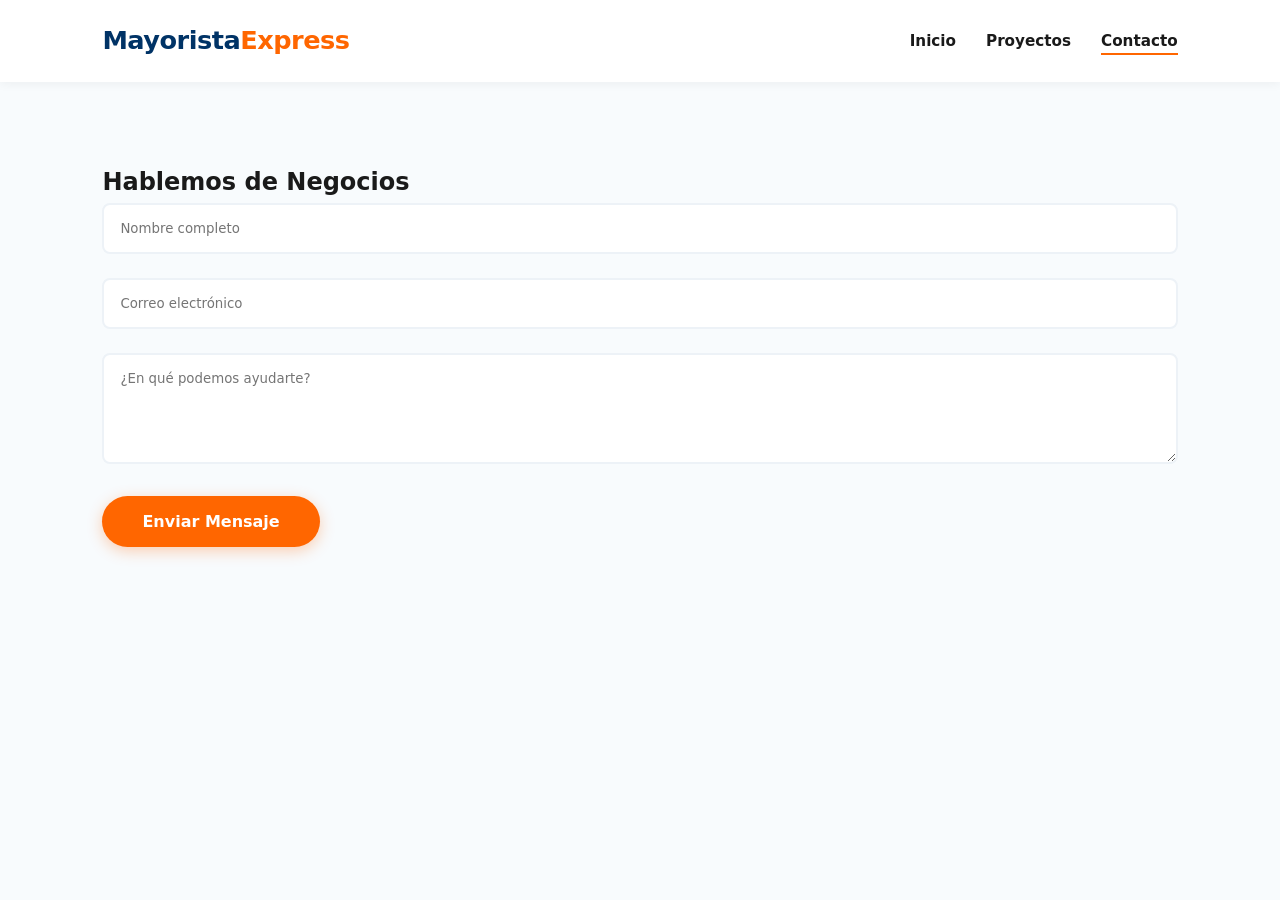
<file: contacto.html>
<!DOCTYPE html>
<html lang="es">
<head>
    <meta charset="UTF-8">
    <meta name="viewport" content="width=device-width, initial-scale=1.0">
    <title>Contacto | Mayorista</title>
    <link rel="stylesheet" href="style.css">
</head>
<body>
    <nav class="navbar">
        <div class="logo">Mayorista<span>Express</span></div>
        <ul class="nav-links">
            <li><a href="index.html">Inicio</a></li>
            <li><a href="proyectos.html">Proyectos</a></li>
            <li><a href="contacto.html">Contacto</a></li>
        </ul>
    </nav>

    <section class="container">
        <div class="form-wrapper">
            <h2>Hablemos de Negocios</h2>
            <form id="contactForm">
                <input type="text" id="nombre" placeholder="Nombre completo" required>
                <input type="email" id="email" placeholder="Correo electrónico" required>
                <textarea id="mensaje" rows="5" placeholder="¿En qué podemos ayudarte?" required></textarea>
                <button type="submit" class="btn">Enviar Mensaje</button>
            </form>
        </div>
    </section>

    <script src="script.js"></script>
</body>
</html>
</file>
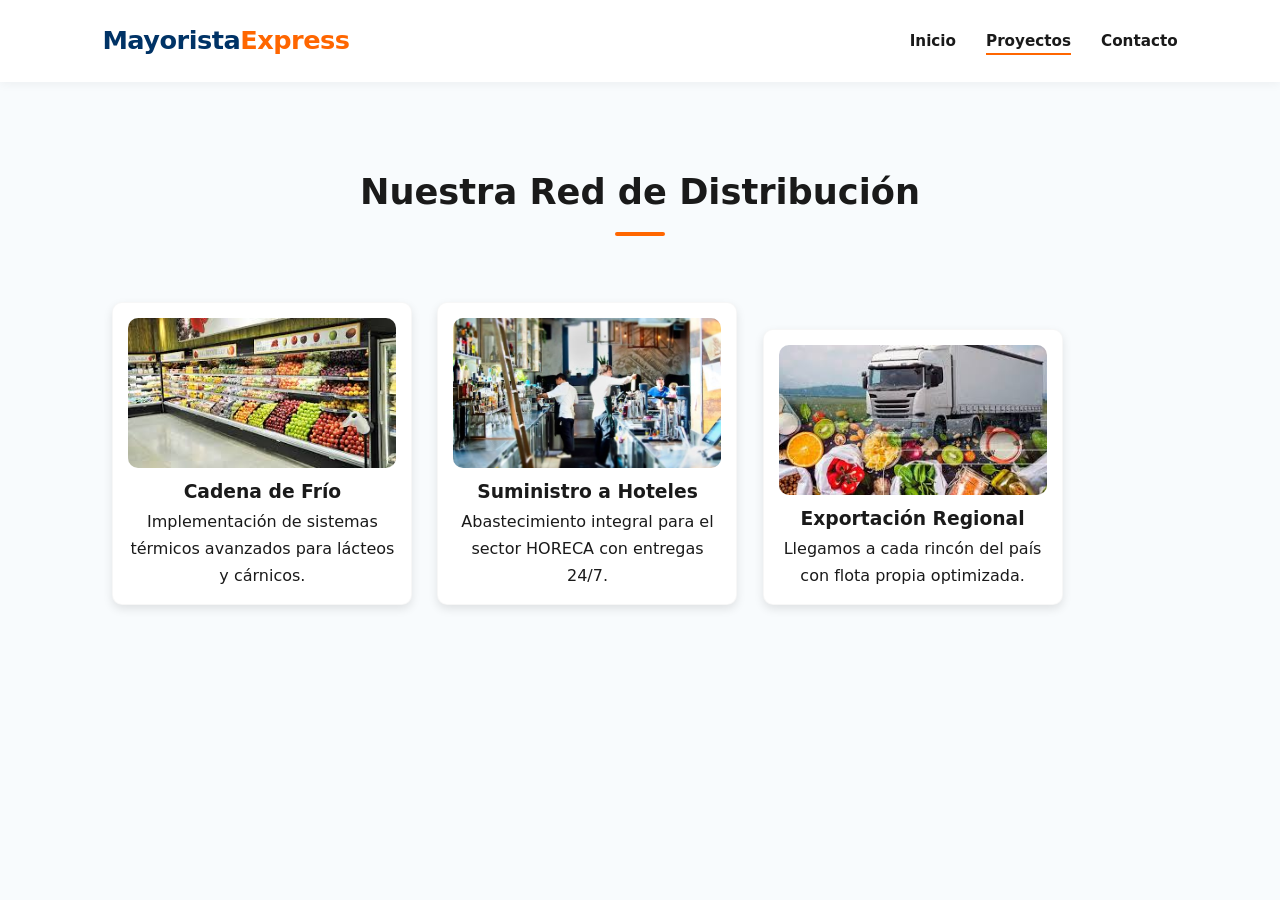
<file: proyectos.html>
<!DOCTYPE html>
<html lang="es">
<head>
    <meta charset="UTF-8">
    <meta name="viewport" content="width=device-width, initial-scale=1.0">
    <title>Nuestros Trabajos | Mayorista</title>
    <link rel="stylesheet" href="style.css">
</head>
<body>
    <nav class="navbar">
        <div class="logo">Mayorista<span>Express</span></div>
        <ul class="nav-links">
            <li><a href="index.html">Inicio</a></li>
            <li><a href="proyectos.html">Proyectos</a></li>
            <li><a href="contacto.html">Contacto</a></li>
        </ul>
    </nav>

<section class="container">
  <h2 class="section-title">Nuestra Red de Distribución</h2>

  <div class="card">
    <img src="imagen.html/frio.jpg">
    <h3>Cadena de Frío</h3>
    <p>Implementación de sistemas térmicos avanzados para lácteos y cárnicos.</p>
  </div>

  <div class="card">
    <img src="imagen.html/hotel.jpg">
    <h3>Suministro a Hoteles</h3>
    <p>Abastecimiento integral para el sector HORECA con entregas 24/7.</p>
  </div>

  <div class="card">
    <img src="imagen.html/exportacion.jpg">
    <h3>Exportación Regional</h3>
    <p>Llegamos a cada rincón del país con flota propia optimizada.</p>
  </div>

</section>

    <script src="script.js"></script>
</body>
</html>
</file>
<file: style.css>
:root {
    /* Paleta de colores más equilibrada */
    --primary: #003366;
    --accent: #ff6600;
    --accent-hover: #e65c00;
    --dark: #1a1a1a;
    --light: #f8fbfd;
    --white: #ffffff;
    --gray: #666666;
    --shadow: 0 10px 30px rgba(0, 0, 0, 0.08);
    --transition: all 0.3s cubic-bezier(0.25, 0.8, 0.25, 1);
}

* {
    margin: 0;
    padding: 0;
    box-sizing: border-box;
    font-family: 'Inter', 'Segoe UI', system-ui, -apple-system, sans-serif;
}

body {
    background-color: var(--light);
    color: var(--dark);
    line-height: 1.7;
    overflow-x: hidden;
}

/* --- Navegación --- */
.navbar {
    display: flex;
    justify-content: space-between;
    align-items: center;
    background: var(--white); /* Cambiado a blanco para mejor contraste */
    padding: 1.2rem 8%;
    position: sticky;
    top: 0;
    z-index: 1000;
    box-shadow: 0 2px 10px rgba(0,0,0,0.05);
}

.logo { 
    font-size: 1.6rem; 
    font-weight: 800; 
    color: var(--primary);
    letter-spacing: -0.5px;
}

.logo span { color: var(--accent); }

.nav-links { 
    list-style: none; 
    display: flex; 
    align-items: center;
}

.nav-links li { margin-left: 30px; }

.nav-links a {
    color: var(--dark);
    text-decoration: none;
    font-weight: 600;
    font-size: 0.95rem;
    transition: var(--transition);
    position: relative;
}

/* Efecto de línea inferior al pasar el mouse */
.nav-links a::after {
    content: '';
    position: absolute;
    width: 0;
    height: 2px;
    bottom: -5px;
    left: 0;
    background-color: var(--accent);
    transition: var(--transition);
}

.nav-links a:hover::after, 
.nav-links a.active::after { 
    width: 100%; 
}

.nav-links a:hover { color: var(--accent); }

/* --- Hero Section --- */
.hero {
    height: 80vh; /* Un poco más alto para impacto visual */
    background: linear-gradient(rgba(0, 31, 63, 0.7), rgba(0, 0, 0, 0.4)), 
                url('https://images.unsplash.com/photo-1586528116311-ad8dd3c8310d?auto=format&fit=crop&w=1350&q=80') center/cover;
    display: flex;
    align-items: center;
    justify-content: center;
    text-align: center;
    color: var(--white);
    padding: 0 20px;
}

.hero-content h1 { 
    font-size: clamp(2.5rem, 5vw, 4rem); /* Tamaño fluido */
    margin-bottom: 1.5rem; 
    line-height: 1.1;
    font-weight: 800;
}

.hero-content p {
    font-size: 1.2rem;
    max-width: 600px;
    margin: 0 auto 2rem;
    opacity: 0.9;
}

/* --- Contenedores y Grillas --- */
.container { padding: 5rem 8%; }

.section-title { 
    text-align: center; 
    margin-bottom: 3.5rem; 
    font-size: 2.2rem;
    position: relative;
}

.section-title::after {
    content: '';
    display: block;
    width: 50px;
    height: 4px;
    background: var(--accent);
    margin: 10px auto;
    border-radius: 2px;
}

.grid {
    display: grid;
    grid-template-columns: repeat(auto-fit, minmax(280px, 1fr));
    gap: 30px;
}

.card {
    background: var(--white);
    padding: 2.5rem;
    border-radius: 12px;
    box-shadow: var(--shadow);
    transition: var(--transition);
    border: 1px solid rgba(0,0,0,0.03);
}

.card:hover { 
    transform: translateY(-10px); 
    box-shadow: 0 20px 40px rgba(0, 0, 0, 0.12);
}

/* --- Botones y Formulario --- */
.btn {
    display: inline-block;
    background: var(--accent);
    color: var(--white);
    padding: 1rem 2.5rem;
    border: none;
    border-radius: 50px; /* Bordes redondeados modernos */
    cursor: pointer;
    text-decoration: none;
    font-weight: 700;
    font-size: 1rem;
    transition: var(--transition);
    box-shadow: 0 4px 15px rgba(255, 102, 0, 0.3);
}

.btn:hover { 
    background: var(--accent-hover);
    transform: scale(1.05);
}

.btn-secondary {
    background: var(--primary);
}

input, textarea {
    width: 100%;
    padding: 1rem;
    margin-bottom: 1.5rem;
    border: 2px solid #edf2f7;
    border-radius: 8px;
    outline: none;
    transition: var(--transition);
}

input:focus, textarea:focus {
    border-color: var(--accent);
    background: #fff;
}

/* --- Responsive --- */
@media (max-width: 768px) {
    .navbar { padding: 1rem 5%; }
    .container { padding: 3rem 5%; }
    .hero { height: 60vh; }
}

.card {
    width: 300px;
    padding: 15px;
    margin: 10px;
    display: inline-block;
    background-color: white;
    border-radius: 10px;
    box-shadow: 0px 4px 10px rgba(0,0,0,0.1);
    text-align: center;
}

.card img {
    width: 100%;
    height: 150px;
    object-fit: cover;
    border-radius: 10px;
}
</file>
